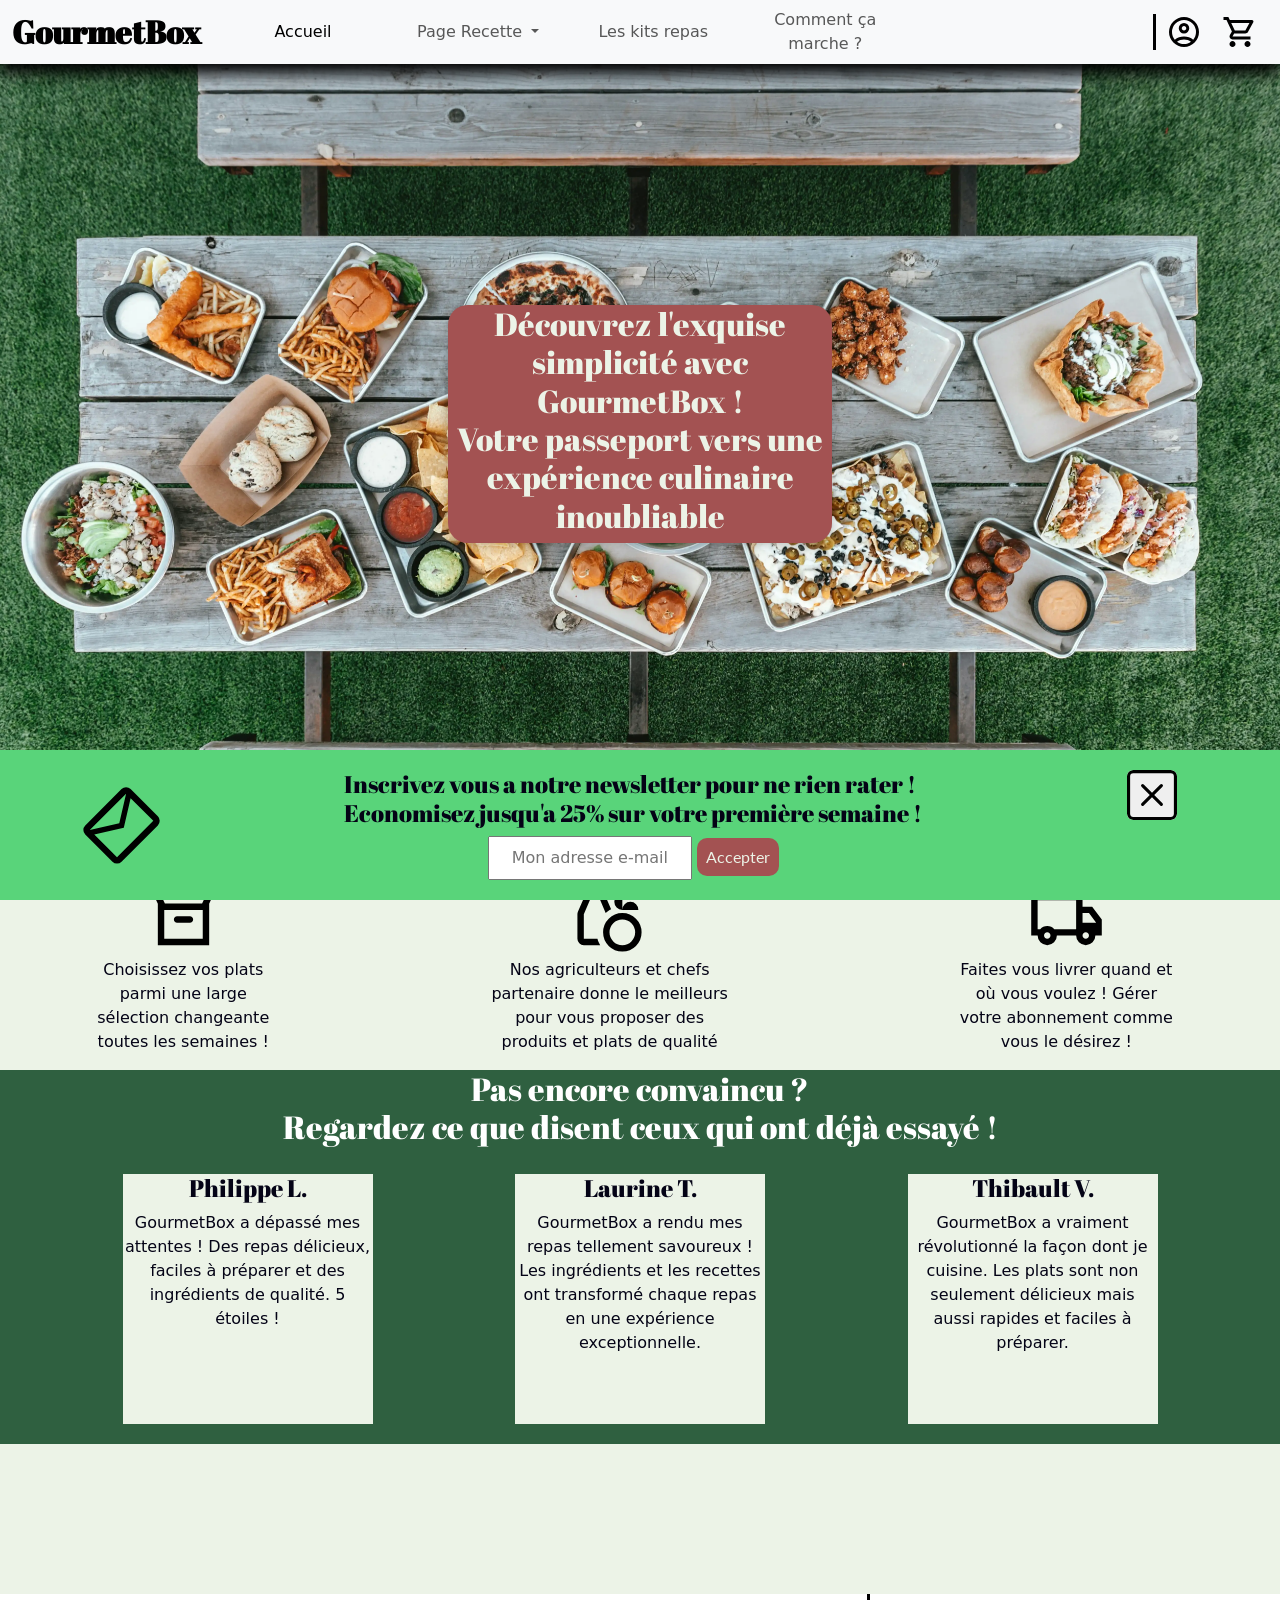
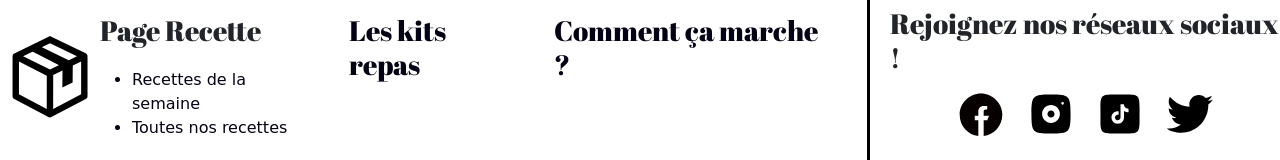
<file: index.html>
<!DOCTYPE html>
<html lang="fr" data-theme="light">
    <head>
        <meta charset="UTF-8" />
        <meta name="viewport" content="width=device-width, initial-scale=1.0" />
        <title>Gourmetbox</title>
        <link rel="stylesheet" href="index.css" />
        <script src="index.js" defer></script>
        <meta
            name="description"
            content="Votre site de meal Kit près de chez vous"
        />
        <link
            rel="stylesheet"
            href="https://fonts.googleapis.com/css2?family=Material+Symbols+Outlined:opsz,wght,FILL,GRAD@24,400,0,0"
        />
        <link
            href="https://cdn.jsdelivr.net/npm/bootstrap@5.3.3/dist/css/bootstrap.min.css"
            rel="stylesheet"
            integrity="sha384-QWTKZyjpPEjISv5WaRU9OFeRpok6YctnYmDr5pNlyT2bRjXh0JMhjY6hW+ALEwIH"
            crossorigin="anonymous"
        />
        <script
            src="https://cdn.jsdelivr.net/npm/bootstrap@5.3.3/dist/js/bootstrap.bundle.min.js"
            integrity="sha384-YvpcrYf0tY3lHB60NNkmXc5s9fDVZLESaAA55NDzOxhy9GkcIdslK1eN7N6jIeHz"
            crossorigin="anonymous"
        ></script>
        <link
            fetchpriority="high"
            rel="preload"
            href="./img/spencer-davis-5UeN8VrCxvs-unsplash.jpg"
            as="image"
        />
    </head>
    <body>
        <header>
            <nav class="navbar navbar-expand-lg bg-body-tertiary">
                <div class="container-fluid" id="container-fluid">
                    <a class="navbar-brand fs-2">GourmetBox</a>
                    <button
                        class="navbar-toggler"
                        type="button"
                        data-bs-toggle="collapse"
                        data-bs-target="#navbarNavDropdown"
                        aria-controls="navbarTogglerDemo01"
                        aria-expanded="false"
                        aria-label="Toggle navigation"
                    >
                        <span class="navbar-toggler-icon"></span>
                    </button>
                    <div
                        class="collapse navbar-collapse"
                        id="navbarNavDropdown"
                    >
                        <ul class="navbar-nav">
                            <li class="nav-item">
                                <a
                                    class="nav-link active"
                                    aria-current="page"
                                    href="#"
                                    >Accueil</a
                                >
                            </li>
                            <li class="nav-item dropdown">
                                <a
                                    class="nav-link dropdown-toggle"
                                    href="#"
                                    role="button"
                                    data-bs-toggle="dropdown"
                                    aria-expanded="false"
                                >
                                    Page Recette
                                </a>
                                <ul class="dropdown-menu">
                                    <li>
                                        <a
                                            class="dropdown-item"
                                            href="page/recettesSemaine.html"
                                            >Recettes de la semaine</a
                                        >
                                    </li>
                                    <li>
                                        <a
                                            class="dropdown-item"
                                            href="page/touteRecettes.html"
                                            >Toute nos recettes</a
                                        >
                                    </li>
                                </ul>
                            </li>
                            <li class="nav-item">
                                <a
                                    class="nav-link"
                                    href="page/lesKitsRepas.html"
                                    >Les kits repas</a
                                >
                            </li>
                            <li class="nav-item">
                                <a
                                    class="nav-link"
                                    href="page/commentCaMarche.html"
                                    >Comment ça marche ?</a
                                >
                            </li>
                            <li class="nav-item webHide">
                                <a class="nav-link" href="page/connexion.html"
                                    >Connexion</a
                                >
                            </li>
                            <li class="nav-item webHide">
                                <a class="nav-link" href="page/panier.html">Mon panier</a>
                            </li>
                        </ul>
                        <div
                            class="navIcones justify-content-end"
                            id="navIcones"
                        >
                            <a class="icon" href="page/connexion.html"
                                ><img
                                    class="iconImg"
                                    src="img/account_circle.svg"
                                    alt="connexion button"
                                />
                            </a>
                            <a class="icon" href="page/panier.html"
                                ><img
                                    class="iconImg"
                                    src="img/shopping_cart.svg"
                                    alt="account button"
                                />
                            </a>
                        </div>
                    </div>
                </div>
            </nav>
        </header>
        <main>
            <div class="mainImage">
                <div class="mainImageText">
                    <h2>
                        Découvrez l'exquise simplicité avec GourmetBox ! <br />
                        Votre passeport vers une expérience culinaire
                        inoubliable
                    </h2>
                </div>
            </div>
            <div class="mainPourquoi">
                <h2>
                    Tellement délicieux et simple !<br />
                    Comment ca marche ?
                </h2>
                <div class="carteContainer">
                    <article class="carte">
                        <img
                            src="img/orders_FILL0_wght400_GRAD0_opsz24.svg"
                            alt="box image"
                        />
                        <p>
                            Choisissez vos plats parmi une large sélection
                            changeante toutes les semaines !
                        </p>
                    </article>
                    <article class="carte">
                        <img
                            src="img/grocery_FILL0_wght400_GRAD0_opsz24.svg"
                            alt="food image"
                        />
                        <p>
                            Nos agriculteurs et chefs partenaire donne le
                            meilleurs pour vous proposer des produits et plats
                            de qualité
                        </p>
                    </article>
                    <article class="carte">
                        <img
                            src="img/local_shipping_FILL0_wght400_GRAD0_opsz24.svg"
                            alt="van image"
                        />
                        <p>
                            Faites vous livrer quand et où vous voulez ! Gérer
                            votre abonnement comme vous le désirez !
                        </p>
                    </article>
                </div>
            </div>
            <div class="comContainer">
                <h2>
                    Pas encore convaincu ?<br />
                    Regardez ce que disent ceux qui ont déjà essayé !
                </h2>
                <div class="comCardContainer">
                    <div class="comCard">
                        <h4>Philippe L.</h4>
                        <!-- <p>&#11088 &#11088 &#11088 &#11088 &#11088</p> -->
                        <p>
                            GourmetBox a dépassé mes attentes ! Des repas
                            délicieux, faciles à préparer et des ingrédients de
                            qualité. 5 étoiles !
                        </p>
                    </div>
                    <div class="comCard">
                        <h4>Laurine T.</h4>
                        <!-- <p>&#11088 &#11088 &#11088 &#11088 &#11088</p> -->
                        <p>
                            GourmetBox a rendu mes repas tellement savoureux !
                            Les ingrédients et les recettes ont transformé
                            chaque repas en une expérience exceptionnelle.
                        </p>
                    </div>
                    <div class="comCard">
                        <h4>Thibault V.</h4>
                        <!-- <p>&#11088 &#11088 &#11088 &#11088 &#11088</p> -->
                        <p>
                            GourmetBox a vraiment révolutionné la façon dont je
                            cuisine. Les plats sont non seulement délicieux mais
                            aussi rapides et faciles à préparer.
                        </p>
                    </div>
                </div>
            </div>
            <div id="newsLetter" class="newsLetter sticky-bottom hide">
                <div class="newsLetterImgContainer">
                    <img
                        class="letter"
                        src="img/mail_FILL0_wght400_GRAD0_opsz24.svg"
                        alt="Letter Image"
                    />
                </div>
                <div class="newsLetterContainer">
                    <h4>
                        Inscrivez vous a notre newsletter pour ne rien rater
                        !<br />
                        Economisez jusqu'a 25% sur votre première semaine !
                    </h4>
                    <form class="newsLetterForm" name="newsLetter">
                        <input
                            name="newsLetterEmail"
                            placeholder="Mon adresse e-mail"
                            type="email"
                        />
                        <button>Accepter</button>
                    </form>
                </div>
                <div class="newsLetterContainerButton">
                    <button
                        id="close"
                        class="newsLetterClose"
                        title="Close Newsletter"
                    ></button>
                </div>
            </div>
        </main>
        <footer>
            <div class="containerFooter">
                <img class="logo" src="img/package.svg" alt="package logo" />
                <div class="pageLink">
                    <div class="listLink">
                        <h3 class="titleLink">Page Recette</h3>
                        <ul>
                            <a href="page/recettesSemaine.html">
                                <li>Recettes de la semaine</li></a
                            >
                            <a href="page/touteRecettes.html"
                                ><li>Toutes nos recettes</li></a
                            >
                        </ul>
                    </div>
                    <a href="page/lesKitsRepas.html"
                        ><h3 class="titleLink">Les kits repas</h3></a
                    >
                    <a href="page/commentCaMarche.html"
                        ><h3 class="titleLink">Comment ça marche ?</h3></a
                    >
                </div>
                <div class="socialLink">
                    <h3>Rejoignez nos réseaux sociaux !</h3>
                    <div class="socialIcon">
                        <a href="https://www.facebook.com/" target="_blank">
                            <img
                                src="img/icons8-facebook.svg"
                                alt="Facebook logo"
                        /></a>
                        <a href="https://www.instagram.com/" target="_blank">
                            <img
                                src="img/icons8-instagram.svg"
                                alt="Instagram logo"
                        /></a>
                        <a href="https://www.tiktok.com/" target="_blank">
                            <img src="img/icons8-tiktok.svg" alt="Tiktok logo"
                        /></a>
                        <a href="https://twitter.com/" target="_blank">
                            <img
                                src="img/icons8-twitter.svg"
                                alt="Twitter logo"
                        /></a>
                    </div>
                </div>
            </div>
        </footer>
    </body>
</html>
</file>
<file: index.css>
/*---- HTML Mise en page ----*/
@import url("https://fonts.googleapis.com/css?family=Abril%20Fatface:700|Lato:400");

body {
    font-family: "Lato";
    font-weight: 400;
}

h1,
h2,
h3,
h4,
h5 {
    font-family: "Abril Fatface";
    font-weight: 700;
}

html {
    font-size: 100%;
} /* 16px */

h1 {
    font-size: 4.21rem; /* 67.36px */
}

h2 {
    font-size: 3.158rem; /* 50.56px */
}

h3 {
    font-size: 2.369rem; /* 37.92px */
}

h4 {
    font-size: 1.777rem; /* 28.48px */
}

h5 {
    font-size: 1.333rem; /* 21.28px */
}

small {
    font-size: 0.75rem; /* 12px */
}

:root[data-theme="light"] {
    --text: #040316;
    --background: #ecf3e7;
    --primary: #59d47a;
    --secondary: #2f6040;
    --accent: #a35252;
}
:root[data-theme="dark"] {
    --text: #eae9fc;
    --background: #11180c;
    --primary: #2ba64c;
    --secondary: #9fd0b0;
    --accent: #ad5c5c;
}

/*---- Header + Footer ----*/

main {
    background-color: var(--background);
    color: var(--text);
}

h1 {
    margin-right: 20px;
    padding-right: 10px;
}

.navbar-brand {
    font-family: "Abril Fatface";
    font-weight: 700;
}

.navbar {
    padding: 0 !important   ;
    box-shadow: black 0px 10px 15px;
}

.nav-item {
    width: 100%;
    text-align: center;
    align-content: center;
    padding: 0 20px 0 20px;
    transition-duration: 1s;
}

.webHide {
    display: none;
}

.navIcones {
    display: flex;
    margin-inline-start: auto;
}

.nav-item:hover {
    background-color: var(--primary);
}

.icon {
    width: fit-content;
    margin: 0 10px 0 10px;
}

.iconImg {
    width: 36px;
    transition-duration: 1s;
}

.iconImg:hover {
    animation: giggle 200ms alternate infinite;
}

@keyframes giggle {
    from {
        transform: rotate(5deg);
    }
    to {
        transform: rotate(-5deg);
    }
}

.icon:first-child {
    border-left: solid black;
    padding-left: 10px;
}

.containerFooter {
    display: flex;
    justify-content: space-evenly;
}

.logo {
    max-width: 100px;
}

.pageLink {
    display: flex;
    flex-direction: row;
}

.pageLink a {
    text-decoration: none;
    color: var(--text);
}

.titleLink,
.titleLink + ul {
    margin: 20px 40px 20px 0;
}

.socialLink {
    display: flex;
    flex-direction: column;
    justify-content: center;
    align-items: center;
    border-left: solid black;
    padding-left: 20px;
}

/*---- Page Index ----*/

.mainImage {
    background-image: url(img/spencer-davis-5UeN8VrCxvs-unsplash.webp);
    background-attachment: fixed;
    background-position: center;
    background-repeat: no-repeat;
    background-size: cover;
    min-height: 80vh;
    display: flex;
    flex-direction: column;
    align-items: center;
    justify-content: center;
}

.mainImageText {
    background-color: var(--accent);
    width: 30vw;
    text-align: center;
    color: var(--background);
    border-radius: 20px;
    cursor: default;
    backdrop-filter: blur(20px);
    box-shadow: 0 1px 12px rgba(0, 0, 0, 0.25);
}

.mainPourquoi h2 {
    margin-bottom: 20px;
    text-align: center;
}

.carteContainer {
    display: flex;
}

.carte {
    display: flex;
    flex-direction: column;
    align-items: center;
    opacity: 0;
    filter: blur(5px);
    transform: translateX(-100%);
    transition: all 1s;
}

.carte img {
    width: 6vw;
}

.carte p {
    text-align: center;
    width: 50%;
}

.show {
    opacity: 1;
    filter: blur(0);
    transform: translateX(0);
}

/*---- Newsletter ----*/

.newsLetter {
    background-color: var(--primary);
    display: flex;
    flex-direction: row;
    justify-content: space-around;
    animation: fadeIn 1s cubic-bezier(0.39, 0.575, 0.565, 1) both;
}

@keyframes fadeIn {
    0% {
        transform: translateZ(-80px);
        opacity: 0;
    }
    100% {
        transform: translateZ(0);
        opacity: 1;
    }
}

.hide {
    animation: fadeOut 1s ease-out both;
    display: none;
}

@keyframes fadeOut {
    0% {
        opacity: 1;
    }
    100% {
        opacity: 0;
    }
}

.newsLetterImgContainer {
    display: flex;
    justify-content: center;
}

.letter {
    transform: rotate(-45deg);
    align-self: center;
    width: 6vw;
}

.newsLetterContainer {
    display: flex;
    flex-direction: column;
    align-items: center;
    margin: 20px;
}

.newsLetterForm button {
    padding: 4px 6px 4px 6px;
    color: var(--background);
    background-color: var(--accent);
    font-family: "lato";
    border-radius: 10px;
    border: solid transparent;
}

.newsLetterForm input {
    text-align: center;
    height: 20px;
    padding: 20px 0 20px 0;
}

.newsLetterContainerButton {
    display: flex;
    align-items: flex-start;
    justify-content: flex-end;
}

.newsLetterContainerButton button {
    background-image: url(img/x-square.svg);
    background-size: cover;
    padding: 25px;
    border: none;
    border-radius: 6px;
    margin: 20px;
}

/* ----Commentaire---- */

.comContainer {
    background-color: var(--secondary);
    display: flex;
    flex-direction: column;
    text-align: center;
    color: white;
}

.comCardContainer {
    display: flex;
    justify-content: space-evenly;
}

.comCard {
    background-color: var(--background);
    display: flex;
    flex-direction: column;
    align-items: center;
    margin: 20px;
    width: 250px;
    height: 250px;
    color: var(--text);
}

.comCard p {
    width: fit-content;
    text-align: center;
}

/* ---- recetteSemaine---- */

.arrowSvg {
    width: 40px;
    background-color: var(--accent);
    border-radius: 100%;
}

.weekTitle {
    grid-area: 1/2;
    display: flex;
    flex-direction: column;
    align-items: center;
    padding-top: 20px;
}

hr {
    width: 30vw;
}

.weekDynamic {
    display: flex;
    justify-content: center;
    background-color: var(--primary);
    width: fit-content;
    margin-inline: auto;
    margin-bottom: 20px;
    border-radius: 20px;
    top: 20px;
}

#weekDates {
    margin: 20px;
}

.foodCardContainer {
    display: grid;
    grid-template-columns: 1fr 1fr 1fr;
    grid-area: 2;
    justify-items: center;
    row-gap: 20px;
    padding: 20px;
}

.foodFichesImage {
    width: 20vw;
    border-radius: 20px 20px 0 0;
}

.foodFichesTitle {
    text-align: center;
    font-size: xx-large;
}

.foodFichesBody {
    display: flex;
    flex-direction: column;
    width: fit-content;
    background-color: var(--accent);
    border: solid black 2px;
    border-radius: 20px;
    color: white;
    animation: puff-in-center 0.7s cubic-bezier(0.47, 0, 0.745, 0.715) both;
}

.foodFicheTextInfoContainer {
    margin-left: 20px;
}

@keyframes puff-in-center {
    0% {
        transform: scale(2);
        filter: blur(4px);
        opacity: 0;
    }
    100% {
        transform: scale(1);
        filter: blur(0px);
        opacity: 1;
    }
}

/* ----MediaQuery---- */

@media (max-width: 992px) {
    .nav-item {
        text-align: left;
    }
    #navIcones {
        display: none;
    }
    .webHide {
        display: block;
    }
    .mainImageText {
        min-width: fit-content;
        padding: 5px;
        margin: 5px;
    }
    .mainImage {
        min-height: 40vh;
    }
    .comCardContainer {
        align-items: center;
    }
    .containerFooter {
        flex-direction: column;
        align-items: center;
    }
    .carteContainer {
        flex-direction: column;
    }
    .pageLink {
        flex-direction: column;
    }
    .socialLink {
        border-top: solid black;
        border-left: none;
    }
    .comCardContainer {
        flex-direction: column;
    }
    .newsLetterImgContainer {
        display: none;
    }
    .carte p {
        font-weight: 700;
    }
    .carte img {
        width: 10vw;
    }
    .foodCardContainer {
        grid-template-columns: none;
    }
    .foodFichesImage {
        width: 90vw;
    }
}
</file>
